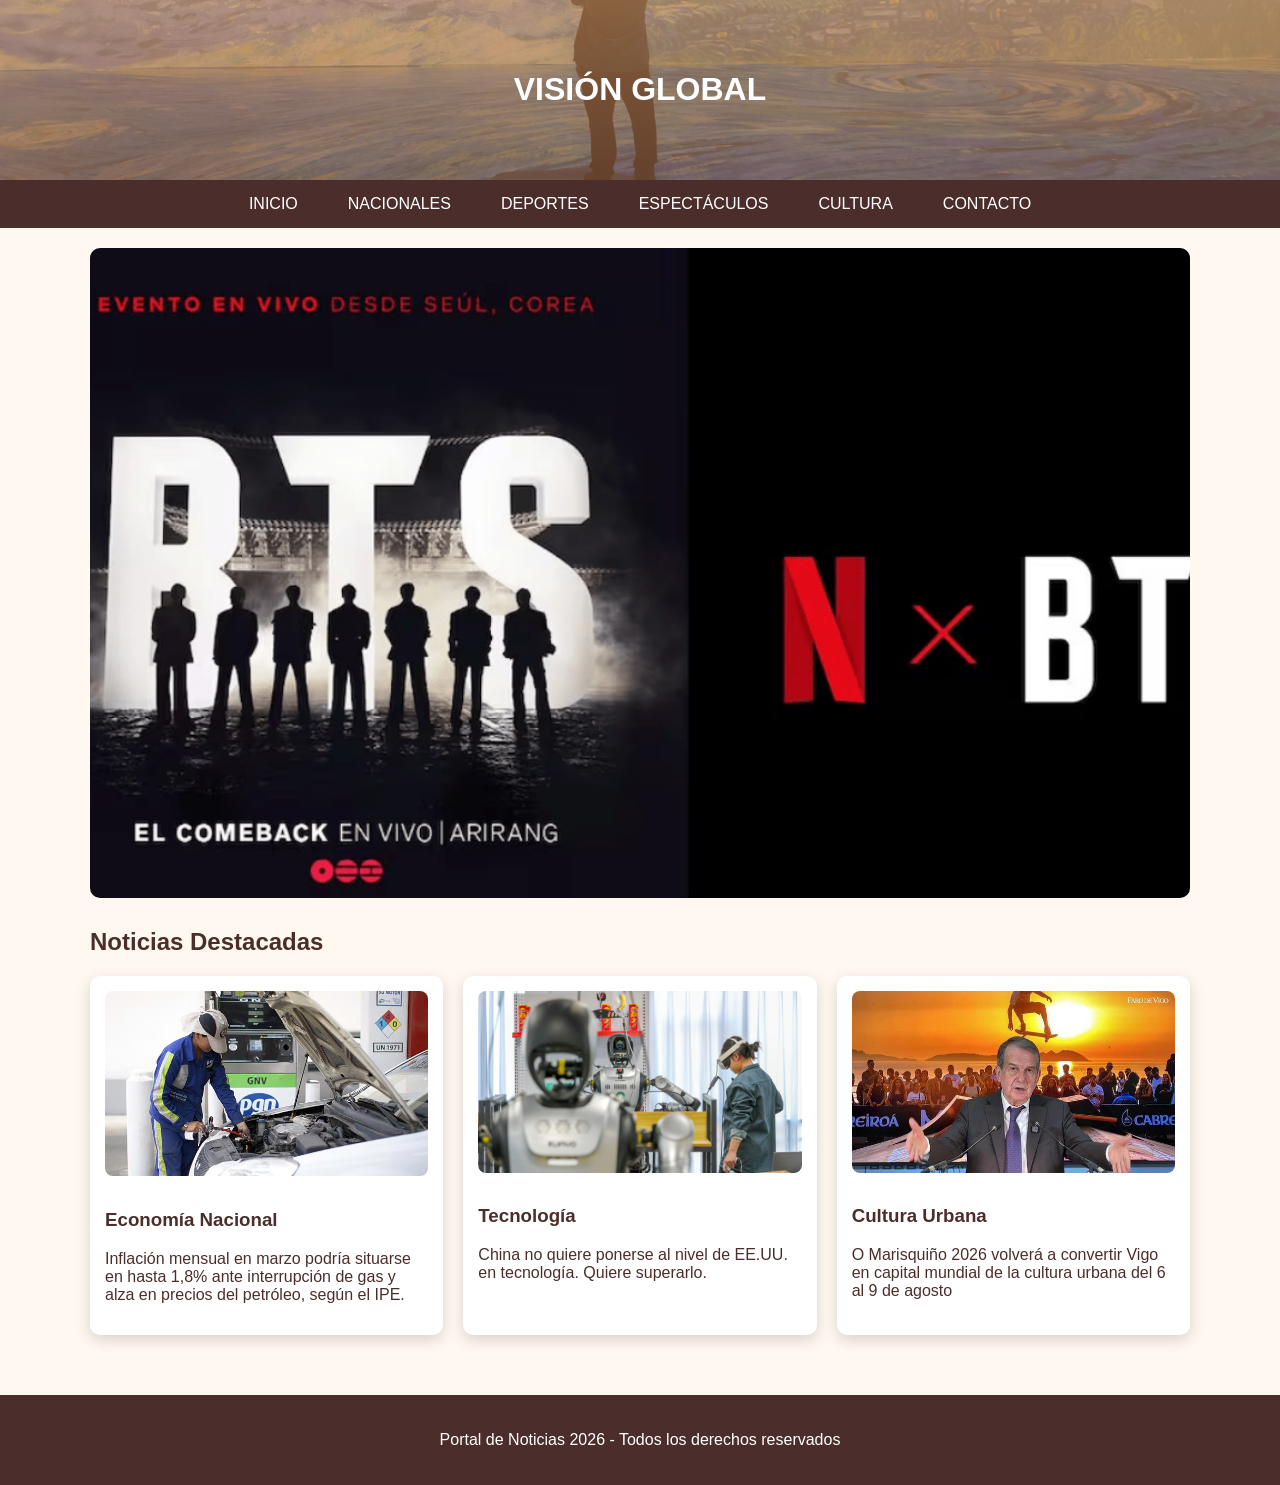
<file: index.html>
<!DOCTYPE html>
<html lang="es">
<head>
<meta charset="UTF-8">
<title>VISIÓN GLOBAL</title>
<link rel="stylesheet" href="estilos.css">
</head>
<body>

<header>
    <h1>VISIÓN GLOBAL</h1>
</header>

<nav>
    <ul>
        <li><a href="index.html">INICIO</a></li>
        <li><a href="nacionales.html">NACIONALES</a></li>
        <li><a href="deportes.html">DEPORTES</a></li>
        <li><a href="espectaculos.html">ESPECTÁCULOS</a></li>
        <li><a href="cultura.html">CULTURA</a></li>
        <li><a href="contacto.html">CONTACTO</a></li>
    </ul>
</nav>

<main class="contenido">

    <!-- Slider -->
    <div class="slider">
        <div class="slides">
            <img src="imagenes/BTSNETFLIX.png" alt="Noticia 1">
            <img src="imagenes/global.avif" alt="Noticia 2">
            <img src="imagenes/noticias.webp" alt="Noticia 3">
        </div>
    </div>

    <!-- Noticias Destacadas con imágenes -->
    <h2>Noticias Destacadas</h2>
    <div class="noticias">
        <div class="card">
            <img src="imagenes/econa.avif" alt="Economía">
            <h3>Economía Nacional</h3>
            <p>Inflación mensual en marzo podría situarse en hasta 1,8% ante interrupción de gas y alza en precios del petróleo, según el IPE.</p>
        </div>
        <div class="card">
            <img src="imagenes/tecno.png" alt="Tecnología">
            <h3>Tecnología</h3>
            <p>China no quiere ponerse al nivel de EE.UU. en tecnología. Quiere superarlo.</p>
        </div>
        <div class="card">
            <img src="imagenes/culurban.jpg" alt="Cultura">
            <h3>Cultura Urbana</h3>
            <p>O Marisquiño 2026 volverá a convertir Vigo en capital mundial de la cultura urbana del 6 al 9 de agosto</p>
        </div>
    </div>

</main>

<footer>
    <p>Portal de Noticias 2026 - Todos los derechos reservados</p>
</footer>

</body>
</html>
</file>
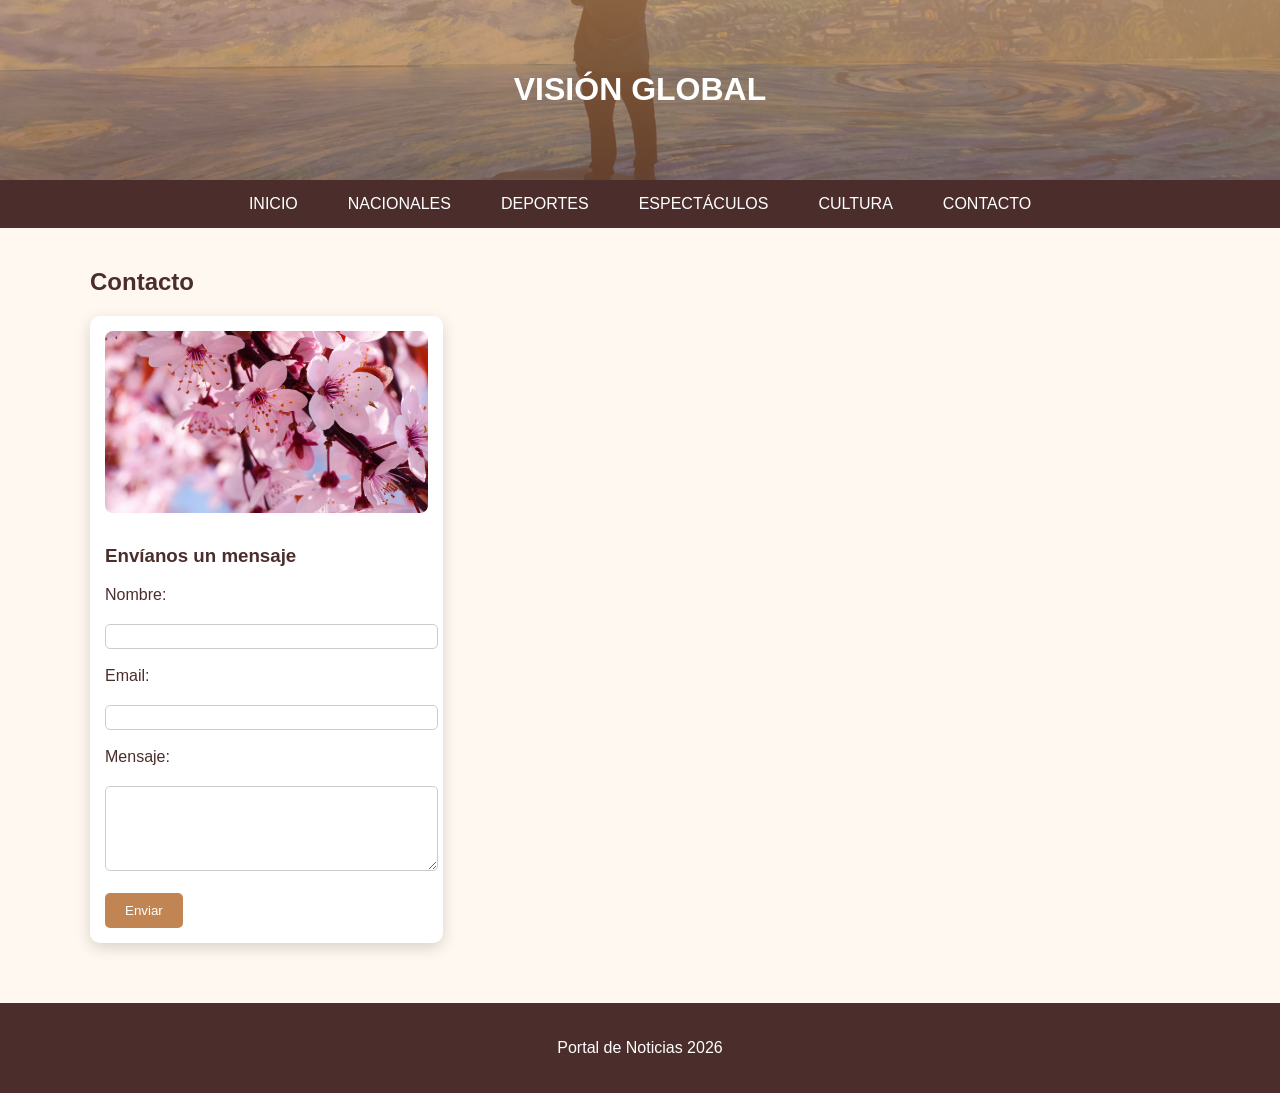
<file: contacto.html>
<!DOCTYPE html>
<html lang="es">
<head>
<meta charset="UTF-8">
<title>Contacto</title>
<link rel="stylesheet" href="estilos.css">
</head>
<body>

<header>
<h1>VISIÓN GLOBAL</h1>
</header>

<nav>
<ul>
<li><a href="index.html">INICIO</a></li>
<li><a href="nacionales.html">NACIONALES</a></li>
<li><a href="deportes.html">DEPORTES</a></li>
<li><a href="espectaculos.html">ESPECTÁCULOS</a></li>
<li><a href="cultura.html">CULTURA</a></li>
<li><a href="contacto.html">CONTACTO</a></li>
</ul>
</nav>

<main class="contenido">

<h2>Contacto</h2>
<div class="noticias">
    <div class="card">
        <img src="imagenes/mensaje.jpg" alt="Contacto">
        <h3>Envíanos un mensaje</h3>
        <form>
            <label>Nombre:</label><br>
            <input type="text" name="nombre" required><br><br>
            <label>Email:</label><br>
            <input type="email" name="email" required><br><br>
            <label>Mensaje:</label><br>
            <textarea name="mensaje" rows="5" required></textarea><br><br>
            <button type="submit">Enviar</button>
        </form>
    </div>
</div>

</main>

<footer>
<p>Portal de Noticias 2026</p>
</footer>

</body>
</html>
</file>
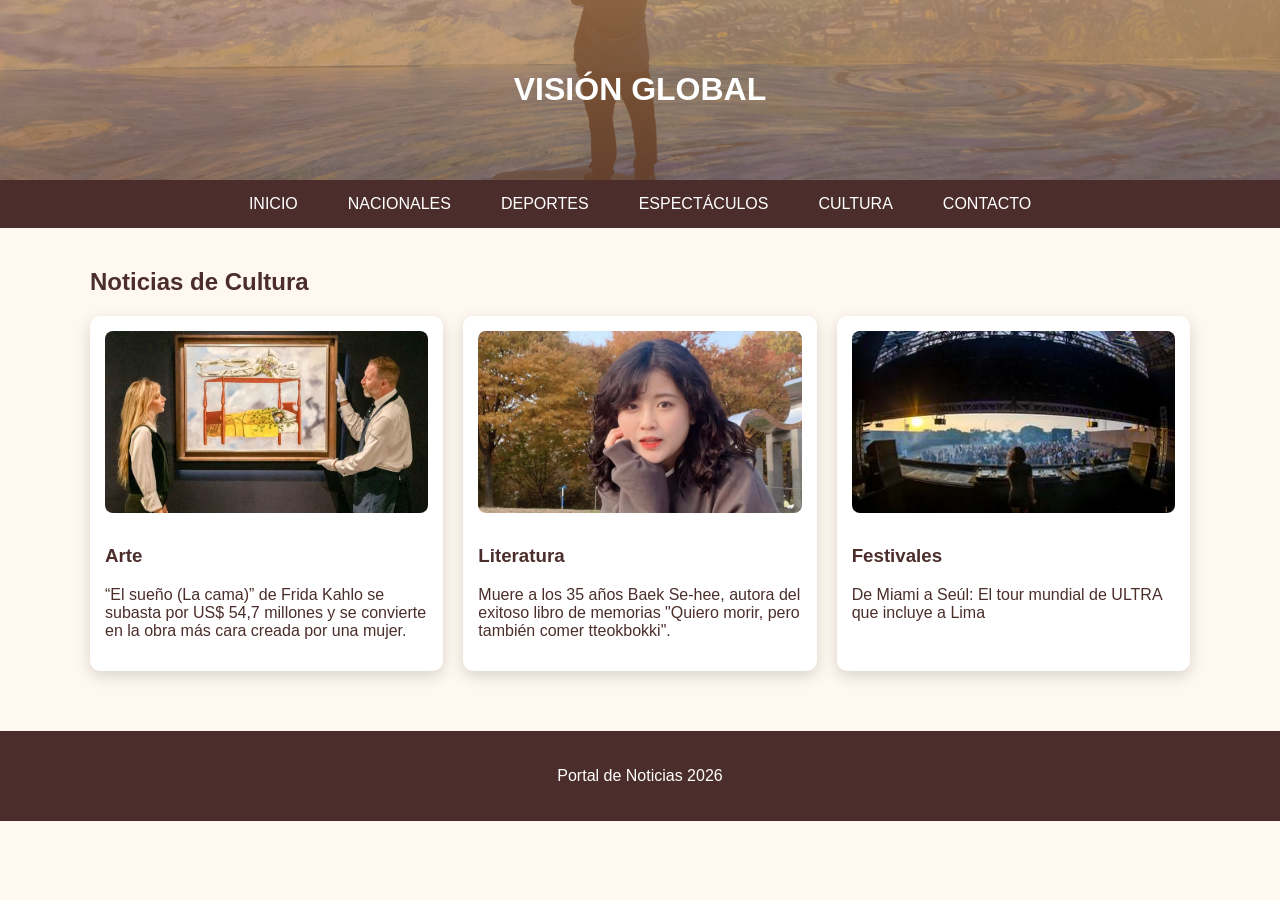
<file: cultura.html>
<!DOCTYPE html>
<html lang="es">
<head>
<meta charset="UTF-8">
<title>Cultura</title>
<link rel="stylesheet" href="estilos.css">
</head>
<body>

<header>
<h1>VISIÓN GLOBAL</h1>
</header>

<nav>
<ul>
<li><a href="index.html">INICIO</a></li>
<li><a href="nacionales.html">NACIONALES</a></li>
<li><a href="deportes.html">DEPORTES</a></li>
<li><a href="espectaculos.html">ESPECTÁCULOS</a></li>
<li><a href="cultura.html">CULTURA</a></li>
<li><a href="contacto.html">CONTACTO</a></li>
</ul>
</nav>

<main class="contenido">

<h2>Noticias de Cultura</h2>
<div class="noticias">
    <div class="card">
        <img src="imagenes/arte.jpg" alt="Arte">
        <h3>Arte</h3>
        <p>“El sueño (La cama)” de Frida Kahlo se subasta por US$ 54,7 millones y se convierte en la obra más cara creada por una mujer.</p>
    </div>
    <div class="card">
        <img src="imagenes/literatura.avif" alt="Literatura">
        <h3>Literatura</h3>
        <p>Muere a los 35 años Baek Se-hee, autora del exitoso libro de memorias "Quiero morir, pero también comer tteokbokki".</p>
    </div>
    <div class="card">
        <img src="imagenes/festival.jpg" alt="Festivales">
        <h3>Festivales</h3>
        <p>De Miami a Seúl: El tour mundial de ULTRA que incluye a Lima</p>
    </div>
</div>

</main>

<footer>
<p>Portal de Noticias 2026</p>
</footer>

</body>
</html>
</file>
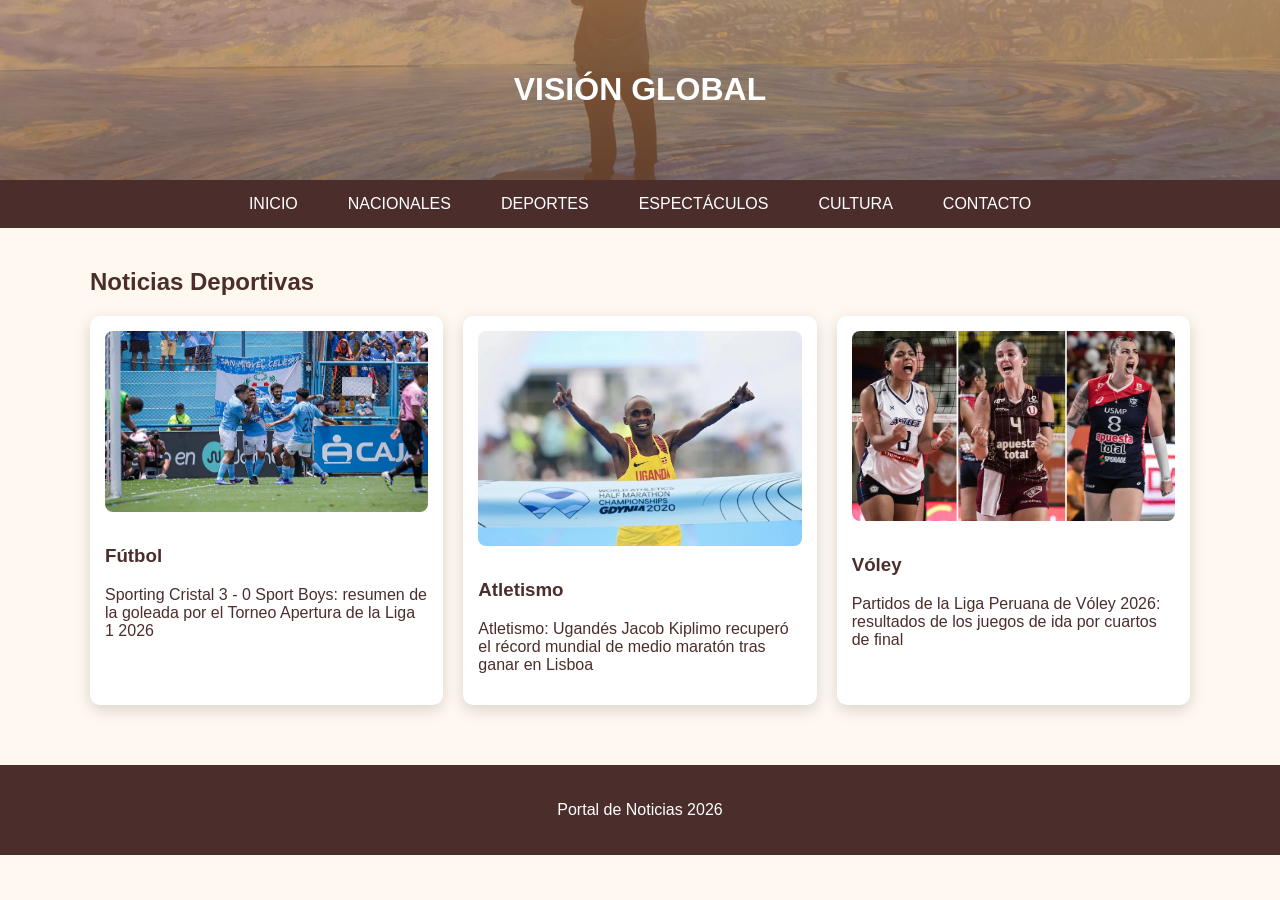
<file: deportes.html>
<!DOCTYPE html>
<html lang="es">
<head>
<meta charset="UTF-8">
<title>Deportes</title>
<link rel="stylesheet" href="estilos.css">
</head>
<body>

<header>
<h1>VISIÓN GLOBAL</h1>
</header>

<nav>
<ul>
<li><a href="index.html">INICIO</a></li>
<li><a href="nacionales.html">NACIONALES</a></li>
<li><a href="deportes.html">DEPORTES</a></li>
<li><a href="espectaculos.html">ESPECTÁCULOS</a></li>
<li><a href="cultura.html">CULTURA</a></li>
<li><a href="contacto.html">CONTACTO</a></li>
</ul>
</nav>

<main class="contenido">

<h2>Noticias Deportivas</h2>
<div class="noticias">
    <div class="card">
        <img src="imagenes/futbol.avif" alt="Fútbol">
        <h3>Fútbol</h3>
        <p>Sporting Cristal 3 - 0 Sport Boys: resumen de la goleada por el Torneo Apertura de la Liga 1 2026</p>
    </div>
    <div class="card">
        <img src="imagenes/atletis.webp" alt="Atletismo">
        <h3>Atletismo</h3>
        <p>Atletismo: Ugandés Jacob Kiplimo recuperó el récord mundial de medio maratón tras ganar en Lisboa</p>
    </div>
    <div class="card">
        <img src="imagenes/voley.webp" alt="Vóley">
        <h3>Vóley</h3>
        <p>Partidos de la Liga Peruana de Vóley 2026: resultados de los juegos de ida por cuartos de final</p>
    </div>
</div>

</main>

<footer>
<p>Portal de Noticias 2026</p>
</footer>

</body>
</html>
</file>
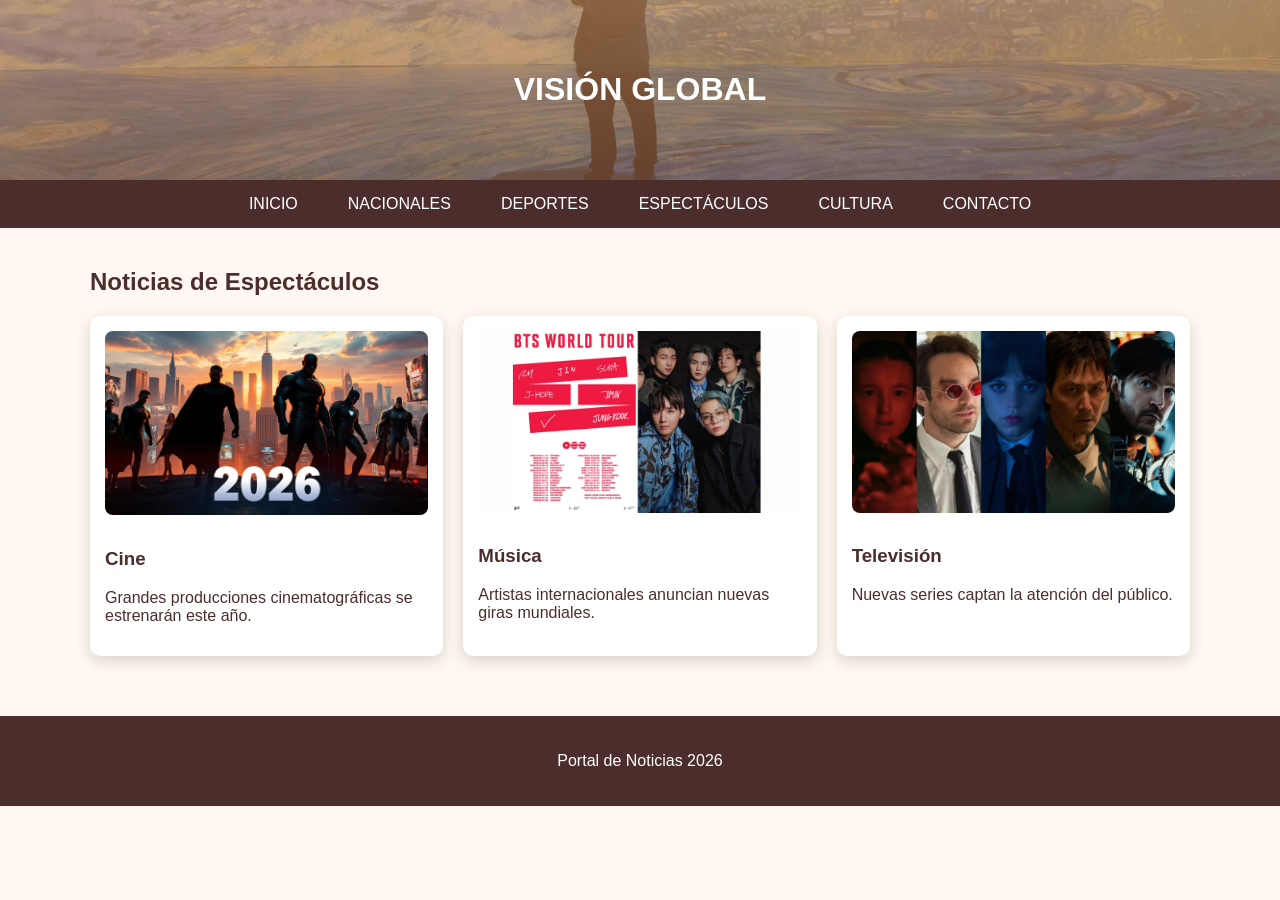
<file: espectaculos.html>
<!DOCTYPE html>
<html lang="es">
<head>
<meta charset="UTF-8">
<title>Espectáculos</title>
<link rel="stylesheet" href="estilos.css">
</head>
<body>

<header>
<h1>VISIÓN GLOBAL</h1>
</header>

<nav>
<ul>
<li><a href="index.html">INICIO</a></li>
<li><a href="nacionales.html">NACIONALES</a></li>
<li><a href="deportes.html">DEPORTES</a></li>
<li><a href="espectaculos.html">ESPECTÁCULOS</a></li>
<li><a href="cultura.html">CULTURA</a></li>
<li><a href="contacto.html">CONTACTO</a></li>
</ul>
</nav>

<main class="contenido">

<h2>Noticias de Espectáculos</h2>
<div class="noticias">
    <div class="card">
        <img src="imagenes/Lancamentos-Estreias-5.jpeg" alt="Cine">
        <h3>Cine</h3>
        <p>Grandes producciones cinematográficas se estrenarán este año.</p>
    </div>
    <div class="card">
        <img src="imagenes/BTS-World-Tour-2026-News.jpg" alt="musica">
        <h3>Música</h3>
        <p>Artistas internacionales anuncian nuevas giras mundiales.</p>
    </div>
    <div class="card">
        <img src="imagenes/TV-Shows-2025.avif" alt="Televisión">
        <h3>Televisión</h3>
        <p>Nuevas series captan la atención del público.</p>
    </div>
</div>

</main>

<footer>
<p>Portal de Noticias 2026</p>
</footer>

</body>
</html>
</file>
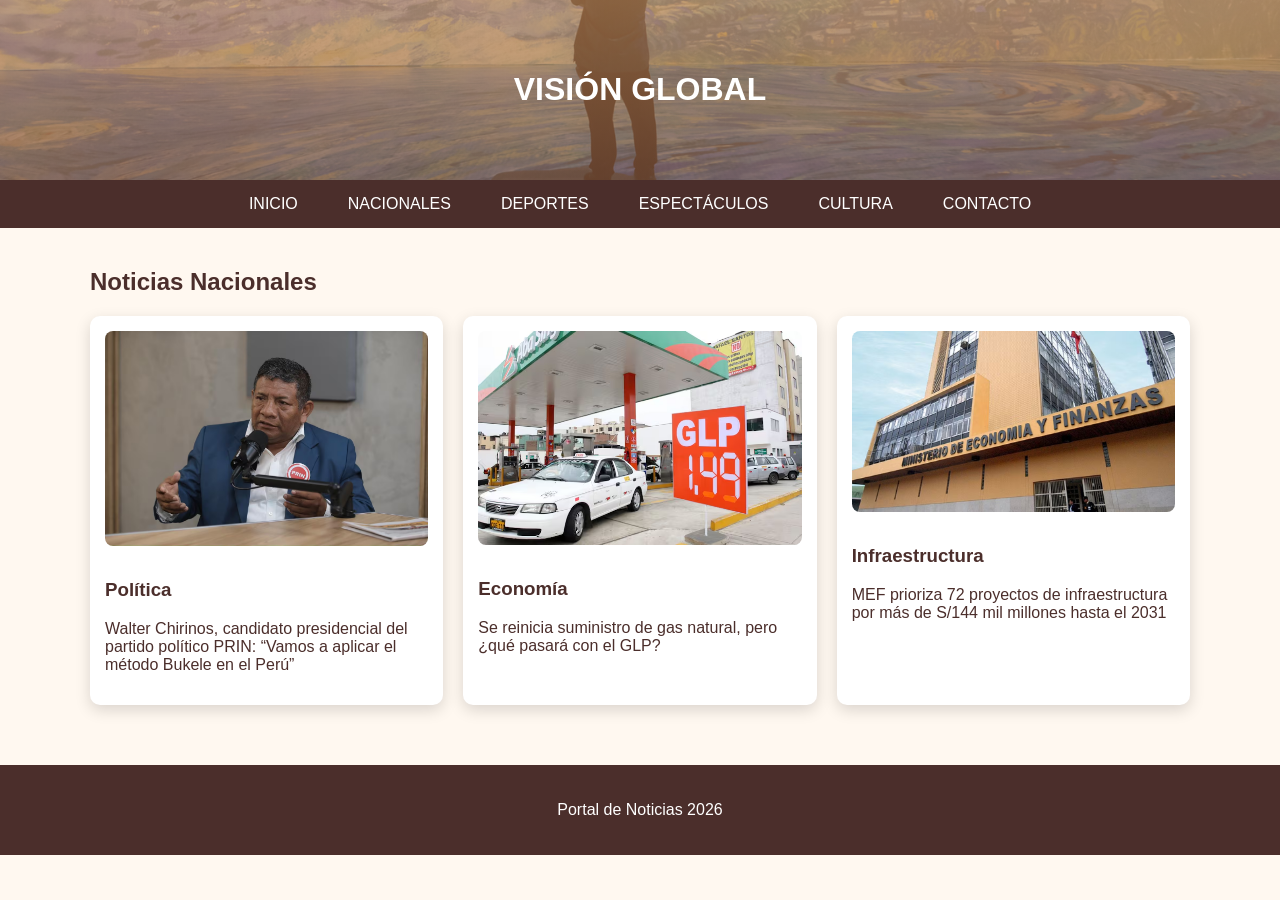
<file: nacionales.html>
<!DOCTYPE html>
<html lang="es">
<head>
<meta charset="UTF-8">
<title>Nacionales</title>
<link rel="stylesheet" href="estilos.css">
</head>
<body>

<header>
<h1>VISIÓN GLOBAL</h1>
</header>

<nav>
<ul>
<li><a href="index.html">INICIO</a></li>
<li><a href="nacionales.html">NACIONALES</a></li>
<li><a href="deportes.html">DEPORTES</a></li>
<li><a href="espectaculos.html">ESPECTÁCULOS</a></li>
<li><a href="cultura.html">CULTURA</a></li>
<li><a href="contacto.html">CONTACTO</a></li>
</ul>
</nav>

<main class="contenido">

<h2>Noticias Nacionales</h2>
<div class="noticias">
    <div class="card">
        <img src="imagenes/politica.avif" alt="Política">
        <h3>Política</h3>
        <p>Walter Chirinos, candidato presidencial del partido político PRIN: “Vamos a aplicar el método Bukele en el Perú”</p>
    </div>
    <div class="card">
        <img src="imagenes/econmia.avif" alt="Economía">
        <h3>Economía</h3>
        <p>Se reinicia suministro de gas natural, pero ¿qué pasará con el GLP?</p>
    </div>
    <div class="card">
        <img src="imagenes/infra.avif" alt="Infraestructura">
        <h3>Infraestructura</h3>
        <p>MEF prioriza 72 proyectos de infraestructura por más de S/144 mil millones hasta el 2031</p>
    </div>
</div>

</main>

<footer>
<p>Portal de Noticias 2026</p>
</footer>

</body>
</html>
</file>
<file: estilos.css>
/* ESTILO GENERAL */

body{
font-family: Arial, Helvetica, sans-serif;
margin:0;
background-color:#FFF8F0;
color:#4B2E2B;
}

/* HEADER */

header {
  background: linear-gradient(rgba(192,133,82,0.7), rgba(140,90,60,0.7)), 
              url('imagenes/IMAGEN23.png') center/cover no-repeat;
  color: white;
  text-align: center;
  padding: 50px 20px;
}

/* MENU */

nav{
background-color:#4B2E2B;
}

nav ul{
list-style:none;
margin:0;
padding:0;
display:flex;
justify-content:center;
flex-wrap:wrap;
}

nav li{
margin:0;
}

nav a{
display:block;
padding:15px 25px;
color:white;
text-decoration:none;
transition:0.3s;
}

/* animación hover */

nav a:hover{
background-color:#C08552;
transform:scale(1.05);
}

/* CONTENIDO */

.contenido{
max-width:1100px;
margin:auto;
padding:20px;
}

/* SLIDER */

.slider{
width:100%;
height:650px;
overflow:hidden;
border-radius:10px;
margin-bottom:30px;
}

.slides{
display:flex;
width:300%;
animation:slide 12s infinite;
}

.slides img{
width:100%;
object-fit:cover;
}

@keyframes slide{
0%{margin-left:0;}
30%{margin-left:0;}

35%{margin-left:-100%;}
65%{margin-left:-100%;}

70%{margin-left:-200%;}
100%{margin-left:-200%;}
}

/* NOTICIAS */

.noticias{
display:grid;
grid-template-columns:repeat(3,1fr);
gap:20px;
}

/* TARJETAS */

.card{
background:white;
padding:15px;
border-radius:10px;
box-shadow:0 5px 15px rgba(0,0,0,0.15);
transition:0.3s;
}

.card:hover{
transform:translateY(-5px);
box-shadow:0 10px 20px rgba(0,0,0,0.2);
}

.card img{
width:100%;
border-radius:8px;
margin-bottom:10px;
}

/* FORMULARIO */

form input,
form textarea{
width:100%;
padding:4px;
margin-top:20px;
border:1px solid #ccc;
border-radius:5px;
}

button{
background:#C08552;
color:white;
border:none;
padding:10px 20px;
border-radius:5px;
cursor:pointer;
}

button:hover{
background:#8C5A3C;
}

/* FOOTER */

footer{
background:#4B2E2B;
color:white;
text-align:center;
padding:20px;
margin-top:40px;
}

/* ---------------- RESPONSIVE ---------------- */

/* TABLET */

@media (max-width:900px){

.noticias{
grid-template-columns:repeat(2,1fr);
}

.slider{
height:280px;
}

}

/* CELULAR */

@media (max-width:600px){

header{
font-size:18px;
padding:20px;
}

nav ul{
flex-direction:column;
text-align:center;
}

nav a{
padding:12px;
border-top:1px solid rgba(255,255,255,0.2);
}

.noticias{
grid-template-columns:1fr;
}

.slider{
height:200px;
}

}
</file>
